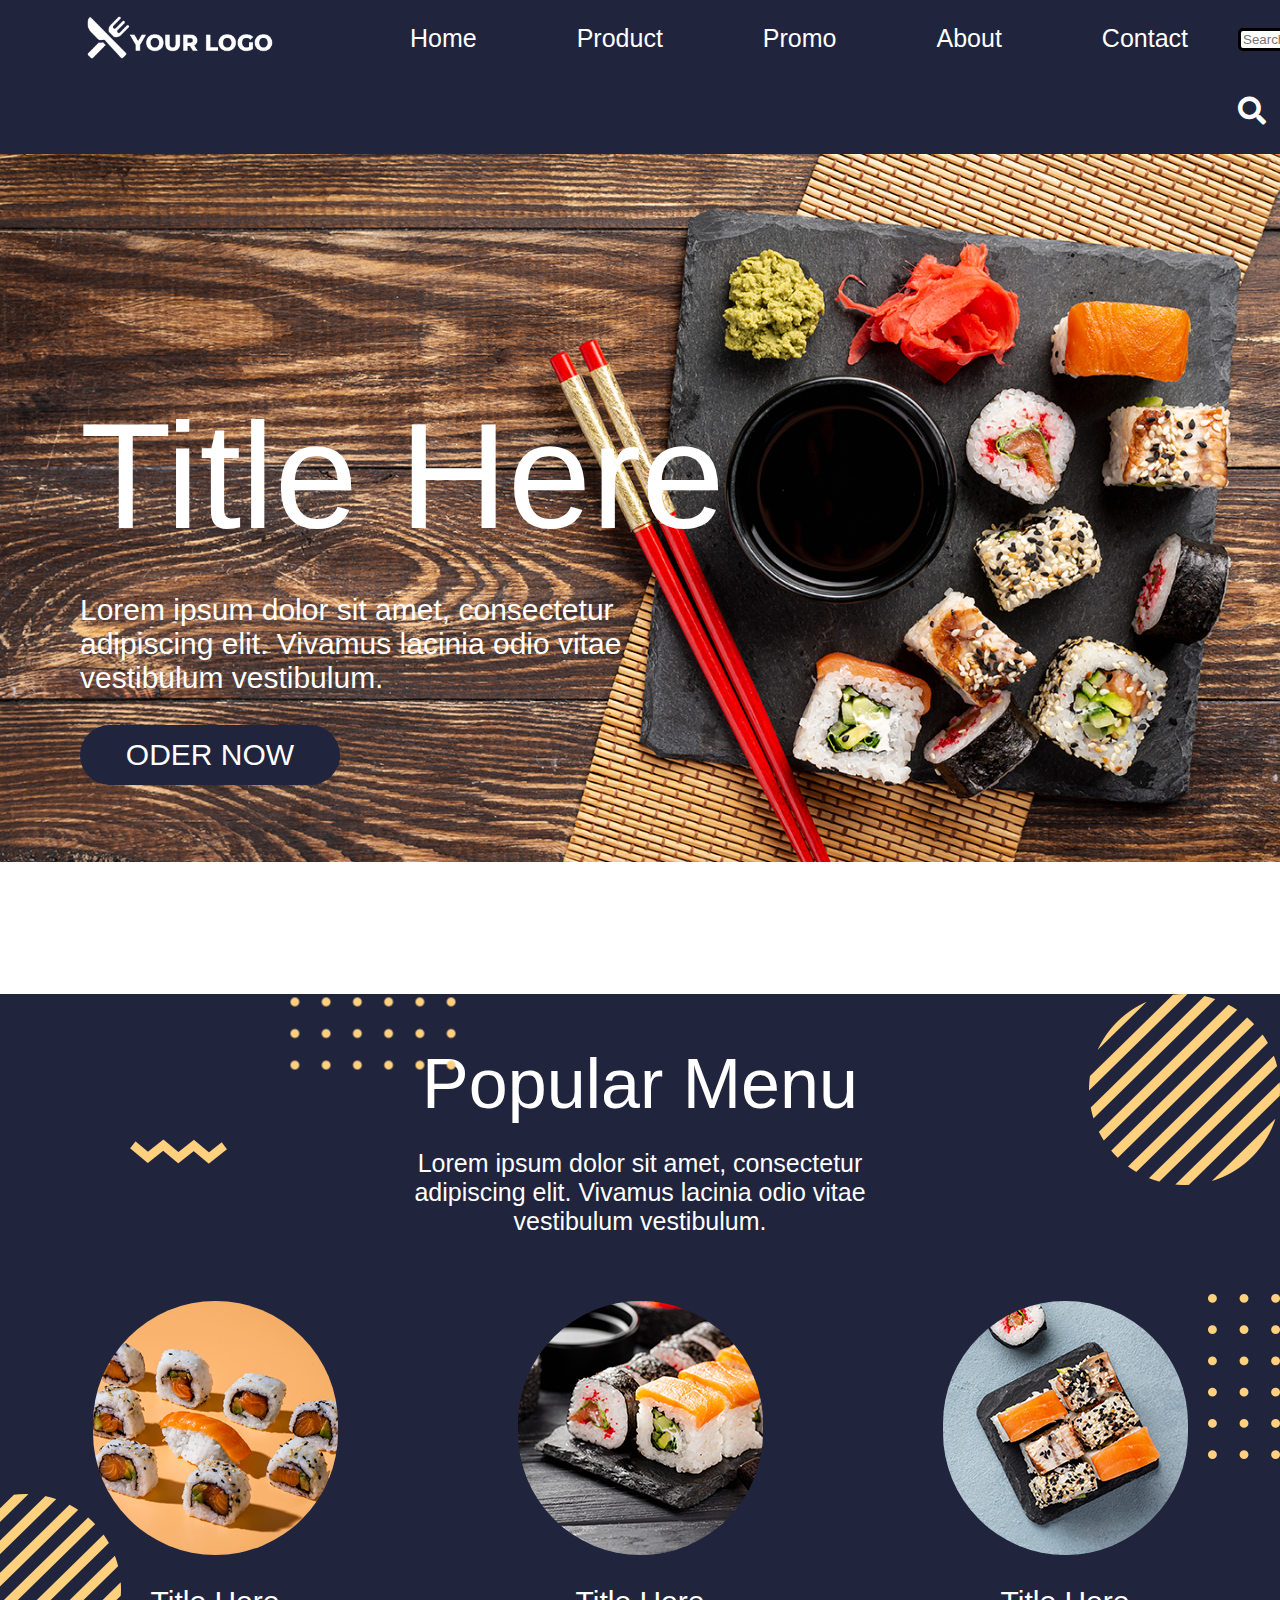
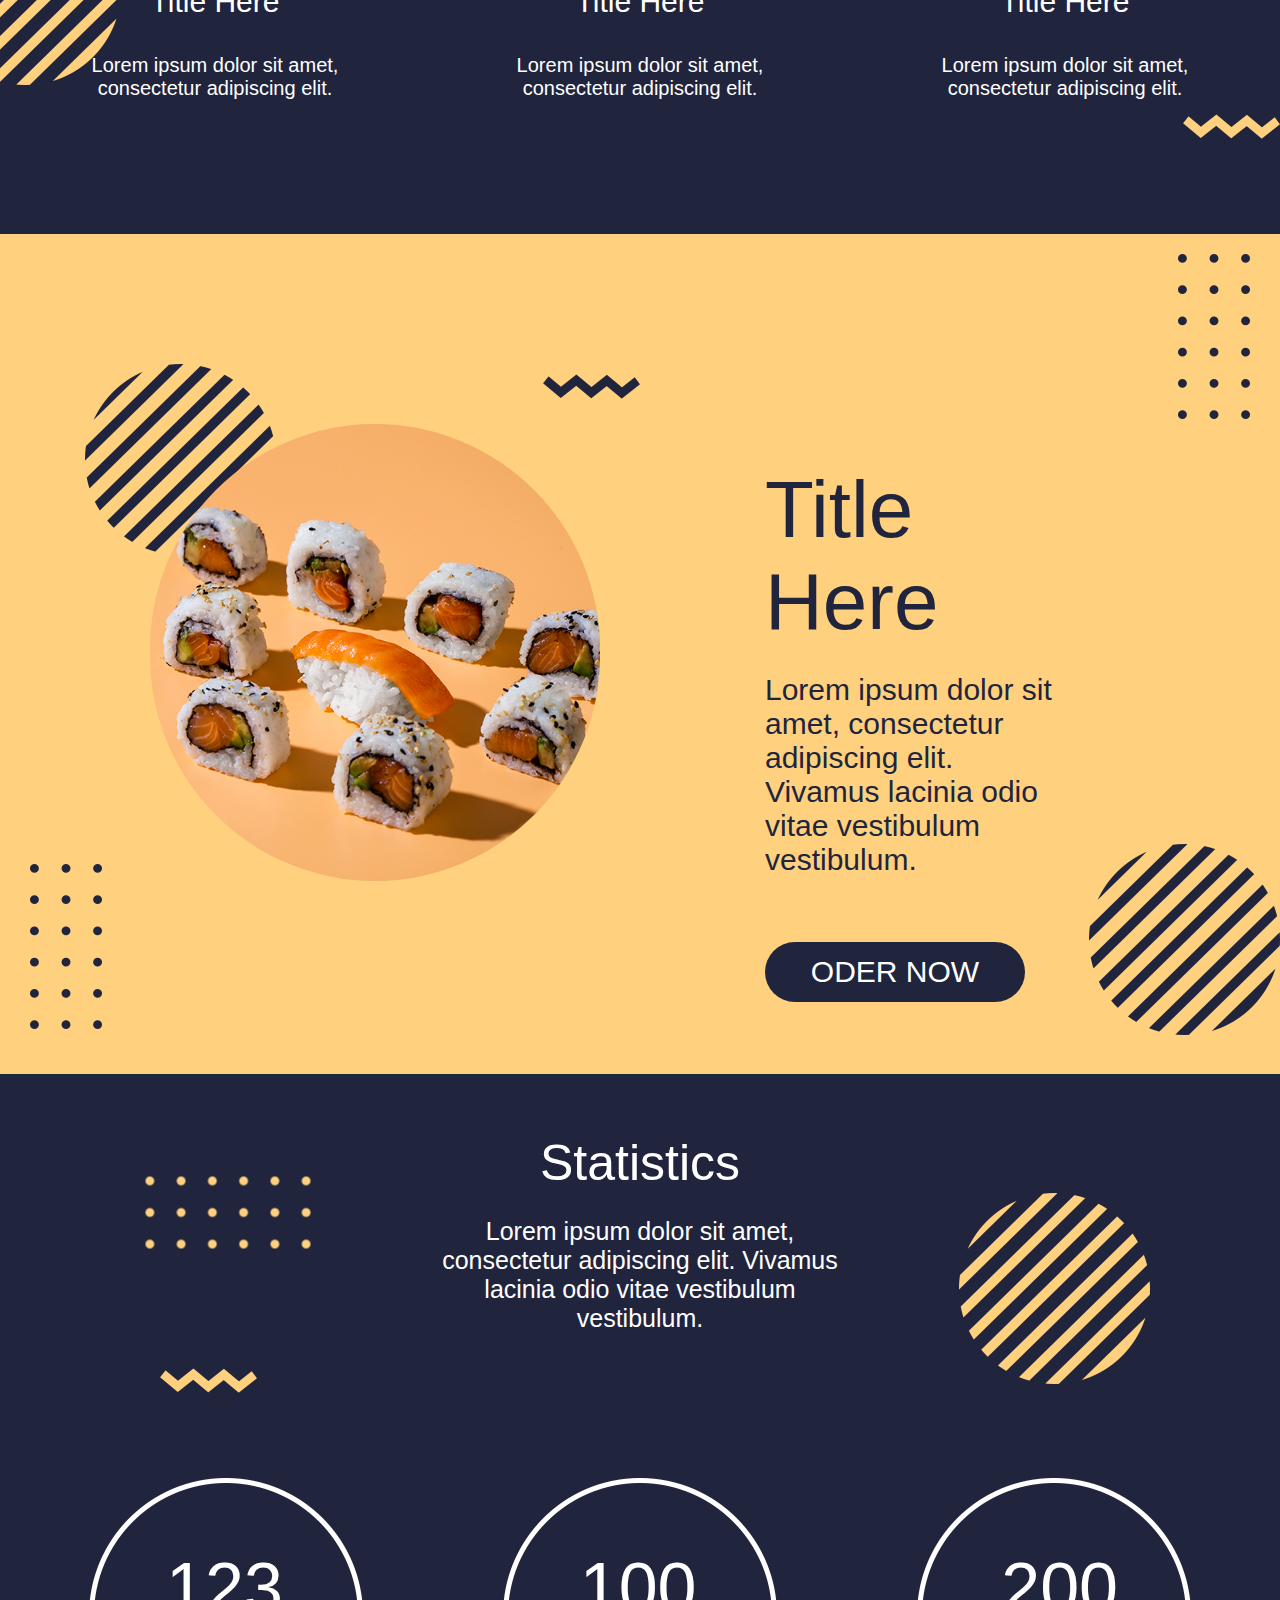
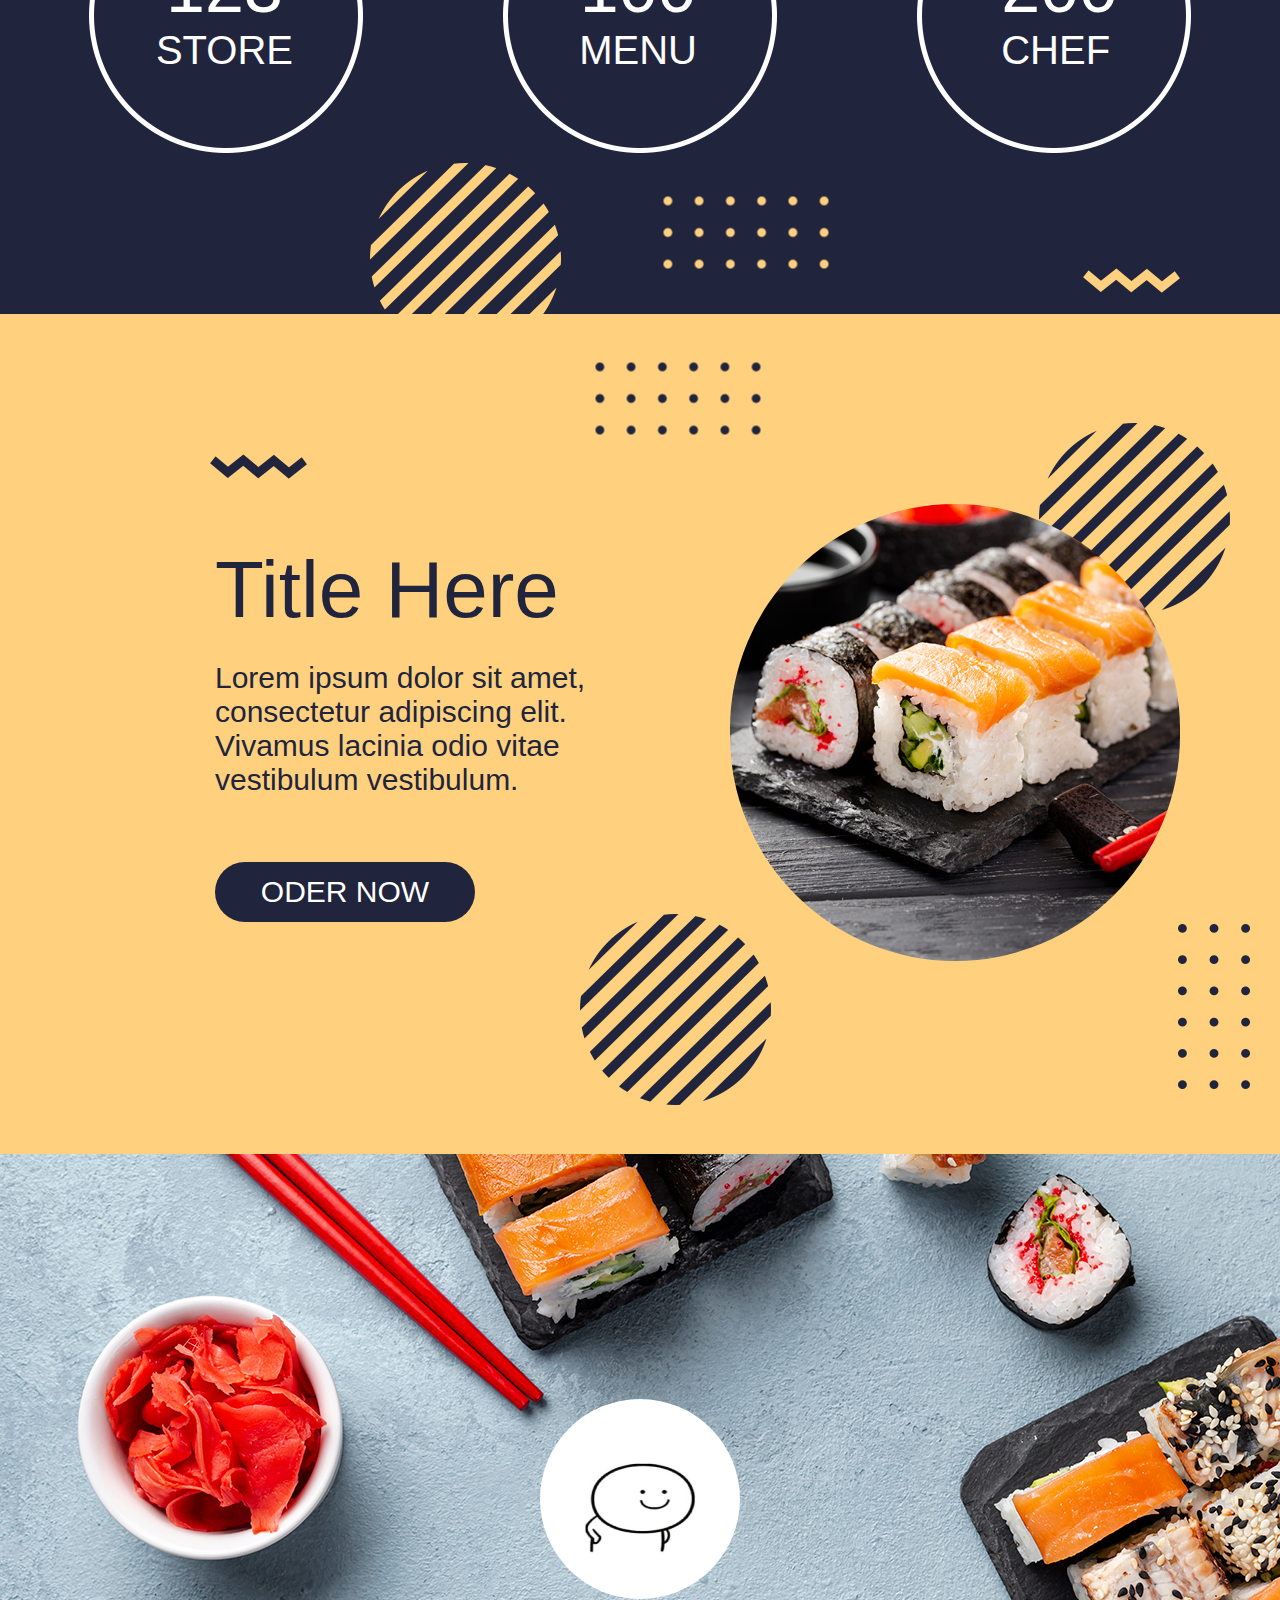
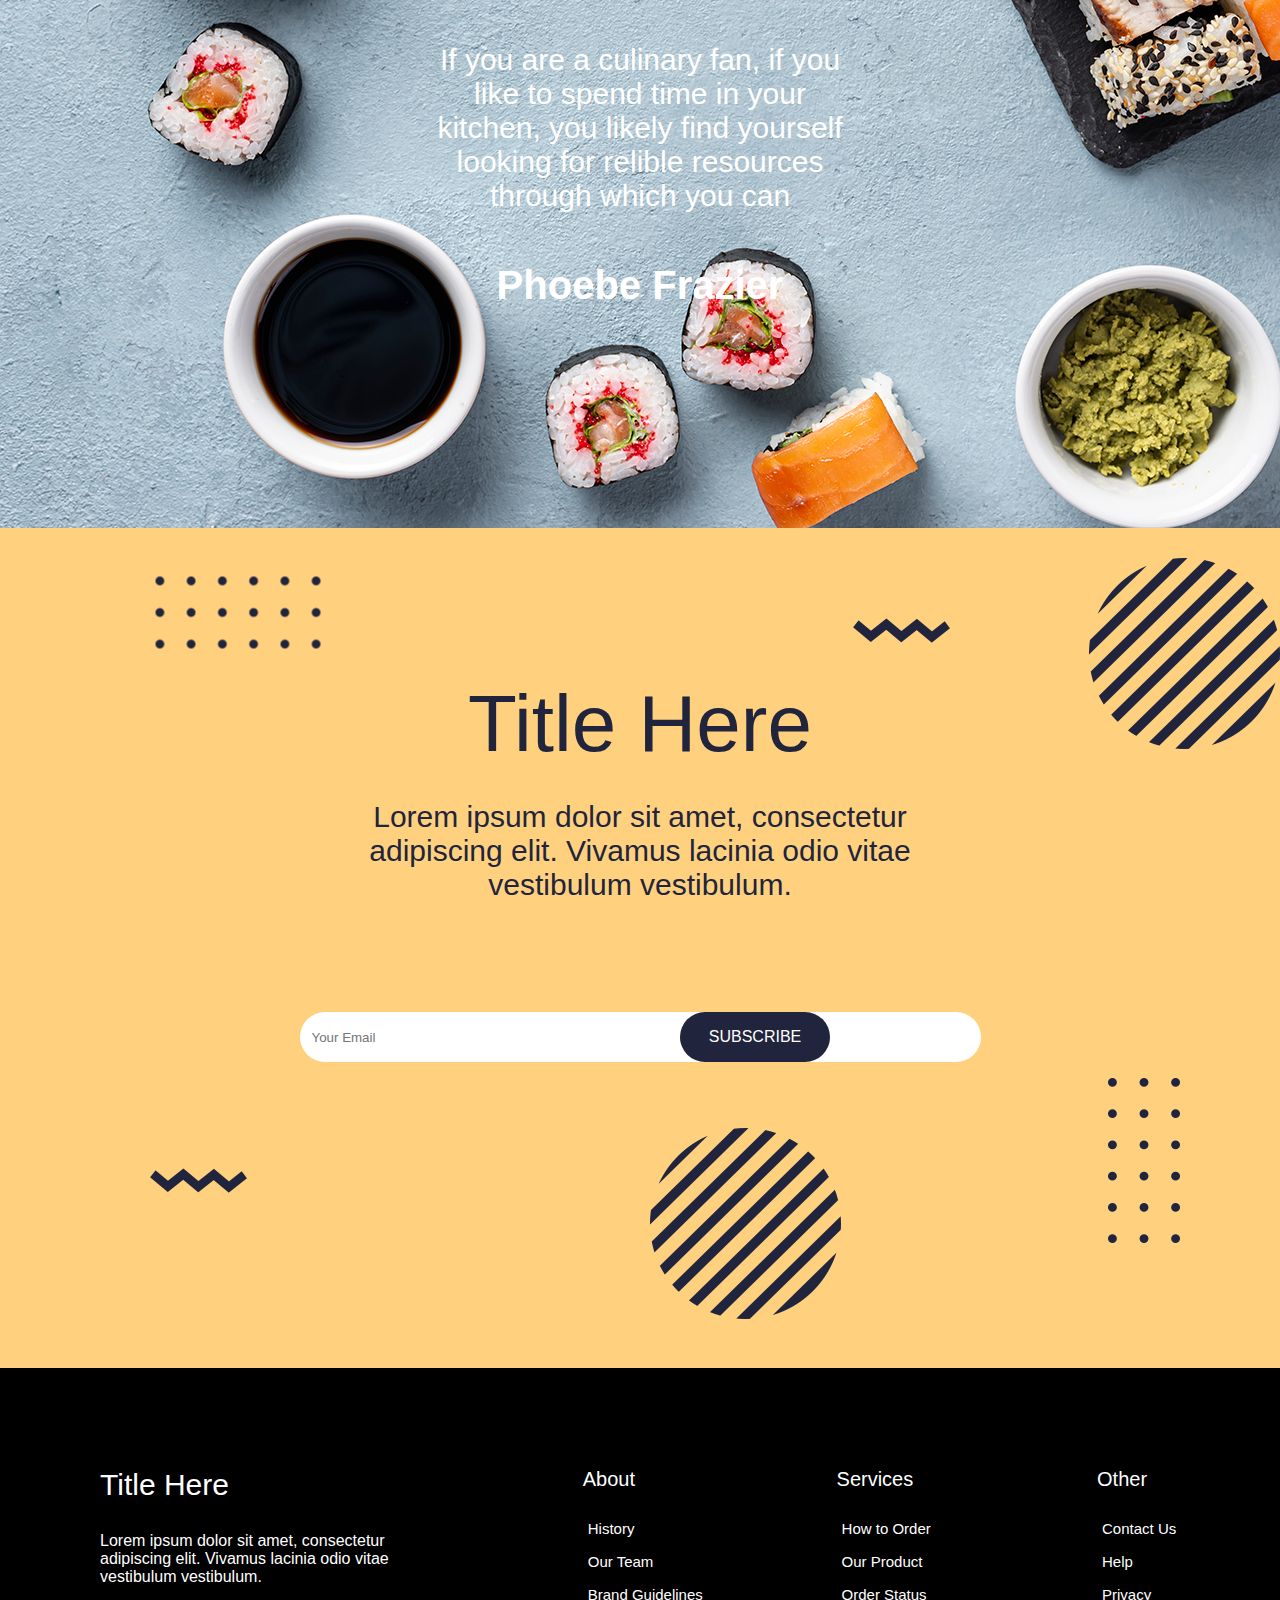
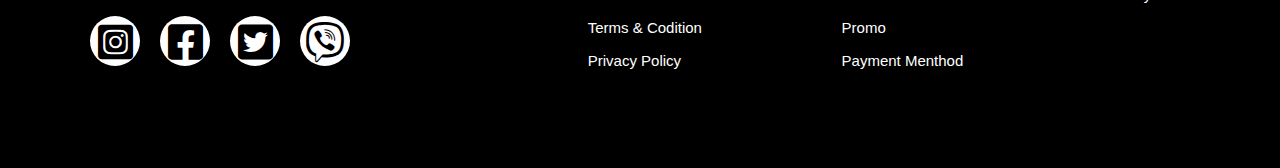
<file: index.html>
<!DOCTYPE html>
<html lang="vi">

<head>
    <meta charset="UTF-8">
    <meta name="viewport" content="width=device-width, initial-scale=1.0">
    <title>Sushi</title>
    <link rel="stylesheet" type="text/css"
        href="https://cdnjs.cloudflare.com/ajax/libs/font-awesome/5.12.1/css/all.min.css">
    <link rel="stylesheet" type="text/css" href="index.css">
    <meta name="viewport" content="width=device-width, initial-scale=1.0">
</head>

<body>
    <div class="header">
        <div class="logo">
            <img src="/img/logo.png" alt="logo" width="200px" height="75px">
        </div>
        <div class="menu">
            <div class="submenu"><a href="#">Home</a></div>
            <div class="submenu"><a href="#">Product</a></div>
            <div class="submenu"><a href="#">Promo</a></div>
            <div class="submenu"><a href="#">About</a></div>
            <div class="submenu"><a href="#">Contact</a></div>
        </div>
        <div class="search">
            <input type="text" size="25" placeholder="Search">
            <i class="fa fa-search"></i>
        </div>
    </div>
    <div class="main">
        <div class="main-1">
            <div class="title">
                <p class="content-1">Title Here</p>
                <p class="content-2">Lorem ipsum dolor sit amet, consectetur adipiscing elit. Vivamus lacinia odio vitae
                    vestibulum vestibulum.</p>
                <div class="btn-odernow">
                    <a href="#">ODER NOW</a>
                </div>
            </div>
        </div>
        <div class="main-2">
            <div class="design-1">
                <div class="design-icon-1"><img src="/img/design-1.png" alt="design-icon"></div>
                <div class="design-icon-2"><img src="/img/design-2.png" alt="design-icon"></div>
                <div class="design-icon-3"><img src="/img/design-3.png" alt="design-icon"></div>
                <div class="design-icon-4"><img src="/img/design-1.png" alt="design-icon"></div>
                <div class="design-icon-5"><img src="/img/design-2.png" alt="design-icon"></div>
                <div class="design-icon-6"><img src="/img/design-3.png" alt="design-icon"></div>
            </div>
            <div class="tab-container">
                <div class="popular-menu">
                    <p class="popular-menu-1">Popular Menu</p>
                    <p class="popular-menu-2">Lorem ipsum dolor sit amet, consectetur adipiscing elit. Vivamus lacinia
                        odio vitae vestibulum vestibulum.</p>
                </div>
                <div class="tab">
                    <div class="tab-content">
                        <div class="img-tab"><img src="/img/img1.png" alt="tab-1" style="border-radius: 160px;"
                                width="245px" height="254px"></div>
                        <div class="title">
                            <p class="title-1">Title Here</p>
                            <p class="title-2">Lorem ipsum dolor sit amet, consectetur adipiscing elit.</p>
                        </div>
                    </div>
                    <div class="tab-content">
                        <div class="img-tab"><img src="/img/img2.png" alt="tab-2" style="border-radius: 160px;"></div>
                        <div class="title">
                            <p class="title-1">Title Here</p>
                            <p class="title-2">Lorem ipsum dolor sit amet, consectetur adipiscing elit.</p>
                        </div>
                    </div>
                    <div class="tab-content">
                        <div class="img-tab"><img src="/img/img3.png" alt="tab-3" style="border-radius: 160px;"></div>
                        <div class="title">
                            <p class="title-1">Title Here</p>
                            <p class="title-2">Lorem ipsum dolor sit amet, consectetur adipiscing elit.</p>
                        </div>
                    </div>
                </div>
            </div>
        </div>
        <div class="main-3">
            <div class="design-2">
                <div class="design-icon-7"><img src="/img/design-4.png" alt="design-icon"></div>
                <div class="design-icon-8"><img src="/img/design-5.png" alt="design-icon"></div>
                <div class="design-icon-9"><img src="/img/design-6.png" alt="design-icon"></div>
                <div class="design-icon-10"><img src="/img/design-4.png" alt="design-icon"></div>
                <div class="design-icon-11"><img src="/img/design-5.png" alt="design-icon"></div>
            </div>
            <div class="content">
                <div class="img-content"><img src="/img/img4.png" alt="image" width="450px"
                        style="border-radius: 310px;"></div>
                <div class="title">
                    <p class="content-1">Title Here</p>
                    <p class="content-2">Lorem ipsum dolor sit amet, consectetur adipiscing elit. Vivamus lacinia odio
                        vitae
                        vestibulum vestibulum.</p>
                    <div class="btn-odernow">ODER NOW</div>
                </div>
            </div>
        </div>
        <div class="main-4">
            <div class="title">
                <p class="content-1">Statistics</p>
                <p class="content-2">Lorem ipsum dolor sit amet, consectetur adipiscing elit. Vivamus lacinia odio vitae
                    vestibulum vestibulum.</p>
            </div>
            <div class="design-3">
                <div class="design-icon-12"><img src="/img/design-1.png" alt="design-icon"></div>
                <div class="design-icon-13"><img src="/img/design-1.png" alt="design-icon"></div>
                <div class="design-icon-14"><img src="/img/design-2.png" alt="design-icon"></div>
                <div class="design-icon-15"><img src="/img/design-2.png" alt="design-icon"></div>
                <div class="design-icon-16"><img src="/img/design-3.png" alt="design-icon"></div>
                <div class="design-icon-17"><img src="/img/design-3.png" alt="design-icon"></div>
            </div>
            <div class="list-item">
                <div class="item">
                    <div class="borders-1"><img src="/img/design-7.png" alt="item">
                        <div class="content-item-1">
                            <p class="content-1">123</p>
                            <p class="content-2">STORE</p>
                        </div>
                    </div>
                    <div class="item">
                        <div class="borders-2"><img src="/img/design-7.png" alt="item">
                            <div class="content-item-2">
                                <p class="content-1">100</p>
                                <p class="content-2">MENU</p>
                            </div>
                        </div>
                        <div class="item">
                            <div class="borders-3"><img src="/img/design-7.png" alt="item">
                                <div class="content-item-3">
                                    <p class="content-1">200</p>
                                    <p class="content-2">CHEF</p>
                                </div>
                            </div>
                        </div>
                    </div>
                </div>
            </div>
        </div>
        <div class="main-5">
            <div class="design-4">
                <div class="design-icon-18"><img src="/img/design-4.png" alt="design-icon"></div>
                <div class="design-icon-19"><img src="/img/design-4.png" alt="design-icon"></div>
                <div class="design-icon-20"><img src="/img/design-5.png" alt="design-icon"></div>
                <div class="design-icon-21"><img src="/img/design-5.png" alt="design-icon"></div>
                <div class="design-icon-22"><img src="/img/design-6.png" alt="design-icon"></div>
            </div>
            <div class="content">
                <div class="title">
                    <p class="content-1">Title Here</p>
                    <p class="content-2">Lorem ipsum dolor sit amet, consectetur adipiscing elit. Vivamus lacinia odio
                        vitae vestibulum vestibulum.</p>
                    <div class="btn-odernow">ODER NOW</div>
                </div>
                <div class="img-content"><img src="/img/img5.png" alt="image" width="450px"
                        style="border-radius: 310px;"></div>
            </div>
        </div>
        <div class="main-6">
            <div class="container">
                <div class="avatar"><img src="/img/avatar.jpg" alt="avatar" width="200px" height="200px"
                        style="border-radius: 100px;"></div>
                <div class="content">
                    <p class="content-1">If you are a culinary fan, if you like to spend time in your kitchen, you
                        likely find yourself looking for relible resources through which you can</p>
                    <p class="content-2">Phoebe Frazier</p>
                </div>
            </div>
        </div>
        <div class="main-7">
            <div class="design-5">
                <div class="design-icon-23"><img src="/img/design-4.png" alt="design-icon"></div>
                <div class="design-icon-24"><img src="/img/design-4.png" alt="design-icon"></div>
                <div class="design-icon-25"><img src="/img/design-5.png" alt="design-icon"></div>
                <div class="design-icon-26"><img src="/img/design-5.png" alt="design-icon"></div>
                <div class="design-icon-27"><img src="/img/design-6.png" alt="design-icon"></div>
                <div class="design-icon-28"><img src="/img/design-6.png" alt="design-icon"></div>
            </div>
            <div class="title">
                <p class="content-1">Title Here</p>
                <p class="content-2">Lorem ipsum dolor sit amet, consectetur adipiscing elit. Vivamus lacinia odio
                    vitae vestibulum vestibulum.</p>
            </div>
            <div class="gmail-btn">
                <div class="gmail">
                    <input type="text" size="80px" placeholder="Your Email">
                </div>
                <div class="btn-subscribe">SUBSCRIBE</div>
            </div>
        </div>
    </div>
    <div class="footer">
        <div class="content-left">
            <div class="title">
                <p class="content-1">Title Here</p>
                <p class="content-2">Lorem ipsum dolor sit amet, consectetur adipiscing elit. Vivamus lacinia odio
                    vitae vestibulum vestibulum.</p>
            </div>
            <div class="social-network">
                <div class="item"><a href="#"><i class="fab fa-instagram-square"></i></a></div>
                <div class="item"><a href="#"><i class="fab fa-facebook-square"></i></a></div>
                <div class="item"><a href="#"><i class="fab fa-twitter-square"></i></a></div>
                <div class="item"><a href="#"><i class="fab fa-viber"></i></a></div>
            </div>
        </div>
        <div class="content-right">
            <div class="title">About
                <ul>
                    <li><a href="#">History</a></li>
                    <li><a href="#">Our Team</a></li>
                    <li><a href="#">Brand Guidelines</a></li>
                    <li><a href="#">Terms & Codition</a></li>
                    <li><a href="#">Privacy Policy</a></li>
                </ul>
            </div>
            <div class="title">Services
                <ul>
                    <li><a href="#">How to Order</a></li>
                    <li><a href="#">Our Product</a></li>
                    <li><a href="#">Order Status</a></li>
                    <li><a href="#">Promo</a></li>
                    <li><a href="#">Payment Menthod</a></li>
                </ul>
            </div>
            <div class="title">Other
                <ul>
                    <li><a href="#">Contact Us</a></li>
                    <li><a href="#">Help</a></li>
                    <li><a href="#">Privacy</a></li>
                </ul>
            </div>
        </div>
    </div>
</body>

</html>
</file>
<file: index.css>
body{
    margin: 0;
    padding: 0;
    font-family: Arial, Helvetica, sans-serif;
}
.header{
    width: 100%;
    display: flex;
    background: #21243d;
}
.header .logo{
    padding: 0px 80px;
    cursor: pointer;
}
.header .menu{
    display: flex;
}
.header .menu .submenu{
    padding: 10px 50px;
    line-height: 57px;
    position: relative;
}
.header .menu .submenu a{
    text-decoration: none;
    font-size: 25px;
    color: white;
}
.header .menu .submenu a:hover{
    color: red;
}
.header .search{
    color: white;
    line-height: 77px;
}
.header .search input{
    border-radius: 5px;
    border: solid;
}
.header .search i{
    font-size: 28px;
    cursor: pointer;
}
.main .main-1{
    background-image: url(/img/bgr1.png);
    background-repeat: no-repeat;
    background-size: contain;
    width: 100%;
    height: 840px;
}
.main .main-1 .title{
    color: white;
    width: 645px;
    padding: 236px 80px;
}
.main .main-1 .title p.content-1{
    margin: 0;
    font-size: 150px;
}
.main .main-1 .title p.content-2{
    font-size: 30px;
}
.main .main-1 .title .btn-odernow{
    font-size: 30px;
    text-align: center;
    width: 260px;
    height: 60px;
    background-color: #21243d;
    border-radius: 30px;
    line-height: 60px;
    transition: all 0.5s ease-out;
}
.main .main-1 .title .btn-odernow:hover{
    background-color: rgb(60, 185, 60);
}
.main .main-1 .title .btn-odernow a{
    text-decoration: none;
    color: white;
}
.main .main-2{
    background-color: #21243d;
    width: 100%;
    height: 840px;
}
.main .main-2 .design-1{
    position: relative;
}
.main .main-2 .design-1 .design-icon-1{
    position: absolute;
    right: 0;
}
.main .main-2 .design-1 .design-icon-2{
    position: absolute;
    transform: rotate(90deg);
    left: 335px;
    top: -45px;
}
.main .main-2 .design-1 .design-icon-3{
    position: absolute;
    left: 130px;
    top: 145px;
}
.main .main-2 .design-1 .design-icon-4{
    position: absolute;
    bottom: -695px;
    left: -70px;
}
.main .main-2 .design-1 .design-icon-5{
    position: absolute;
    top: 300px;
    right: 0;
}
.main .main-2 .design-1 .design-icon-6{
    position: absolute;
    right: 0;
    top: 720px;
}
.main .main-2 .tab-container .popular-menu{
    text-align: center;
    color: white;
}
.main .main-2 .tab-container .popular-menu p.popular-menu-1{
    margin: 0;
    font-size: 70px;
    padding: 50px 0 20px 0;
}
.main .main-2 .tab-container .popular-menu p.popular-menu-2{
    margin: 0;
    font-size: 25px;
    padding: 5px 405px;
}
.main .main-2 .tab-container .tab{
    display: flex;
    justify-content: center;
    padding: 30px 0;
    box-sizing: border-box;
}
.main .main-2 .tab-container .tab .tab-content{
    padding: 10px;
    align-items: center;
    box-sizing: border-box;
    margin: 20px;
    transition: all 0.5s ease-out;
    cursor: pointer;
}
.main .main-2 .tab-container .tab .tab-content:hover{
    border: 1px solid #19f9e9;
    transform: scale(1.2);
}
.main .main-2 .tab-container .tab .tab-content .img-tab{
    display: flex;
    justify-content: center;
}
.main .main-2 .tab-container .tab .tab-content .title .title-1{
    text-align: center;
    color: white;
    font-size: 30px;
    margin: 0;
    padding: 30px;
}
.main .main-2 .tab-container .tab .tab-content .title .title-2{
    margin: 0;
    color: white;
    text-align: center;
    padding: 5px;
    font-size: 20px;
    width: 355px;
}
.main .main-3{
    background-color: #ffd17e;
    width: 100%;
    height: 840px;
}
.main .main-3 .content{
    display: flex;
    padding: 190px 100px;
    position: relative;
}
.main .main-3 .content .img-content{
    padding: 0 50px;
}
.main .main-3 .content .title{
    padding: 20px 35px;
}
.main .main-3 .content .title .content-1{
    color: #21243d;
    font-size: 80px;
    margin: 0;
    padding: 20px 80px;
}
.main .main-3 .content .title .content-2{
    margin: 0;
    color: #21243d;
    font-size: 30px;
    padding: 5px 80px;
}
.main .main-3 .content .title .btn-odernow{
    background-color: #21243d;
    width: 260px;
    height: 60px;
    line-height: 60px;
    text-align: center;
    color: white;
    font-size: 30px;
    border-radius: 30px;
    margin: 60px 80px;
    cursor: pointer;
    transition: all 0.5s ease-out
}
.main .main-3 .content .title .btn-odernow:hover{
    background-color: red;
}
.main .main-3 .design-2{
    position: relative;
}
.main .main-3 .design-2 .design-icon-7{
    position: absolute;
    right: 30px;
    top: 20px;
}
.main .main-3 .design-2 .design-icon-8{
    position: absolute;
    right: 0;
    top: 610px;
}
.main .main-3 .design-2 .design-icon-9{
    position: absolute;
    right: 640px;
    top: 140px;
}
.main .main-3 .design-2 .design-icon-10{
    position: absolute;
    left: 30px;
    top: 630px;
}
.main .main-3 .design-2 .design-icon-11{
    position: absolute;
    left: 85px;
    top: 130px;
}
.main .main-4{
    background-color: #21243d;
    width: 100%;
    height: 840px;
}.main .main-4 .title{
    color: white;
    text-align: center;
    padding: 30px;
}
.main .main-4 .title .content-1{
    font-size: 50px;
    margin: 0;
    padding: 30px 10px 20px 10px;;
}
.main .main-4 .title .content-2{
    font-size: 25px;
    margin: 0;
    padding: 5px 405px;
}
.main .main-4 .design-3{
    position: relative;
}
.main .main-4 .design-3 .design-icon-12{
    position: absolute;
    top: -175px;
    right: 130px;
}
.main .main-4 .design-3 .design-icon-13{
    position: absolute;
    left: 370px;
    top: 395px;
}
.main .main-4 .design-3 .design-icon-14{
    position: absolute;
    transform: rotate(90deg);
    top: -240px;
    left: 190px;
}
.main .main-4 .design-3 .design-icon-15{
    position: absolute;
    transform: rotate(90deg);
    top: 380px;
    right: 500px;
}
.main .main-4 .design-3 .design-icon-16{
    position: absolute;
    top: 500px;
    right: 100px;
}
.main .main-4 .design-3 .design-icon-17{
    position: absolute;
    left: 160px;
}
.main .main-4 .list-item{
    padding: 80px;
}
.main .main-4 .list-item .item{
    display: flex;
    justify-content: center;
}
.main .main-4 .list-item .borders-1{
    position: relative;
    padding: 30px 70px;
    cursor: pointer;
    transition: all 0.5s ease-out;
}
.main .main-4 .list-item .borders-1:hover{
    transform: scale(1.3);
}
.main .main-4 .list-item .borders-1 .content-item-1{
    position: absolute;
    color: white;
    top: 100px;
    right: 140px;
}
.main .main-4 .list-item .borders-1 .content-item-1 .content-1{
    font-size: 70px;
    margin: 0;
    text-align: center;
}
.main .main-4 .list-item .borders-1 .content-item-1 .content-2{
    font-size: 40px;
    margin: 0;
}
.main .main-4 .list-item .borders-2{
    position: relative;
    padding: 30px 70px;
    cursor: pointer;
    transition: all 0.5s ease-out;
}
.main .main-4 .list-item .borders-2:hover{
    transform: scale(1.3);
}
.main .main-4 .list-item .borders-2 .content-item-2{
    position: absolute;
    color: white;
    top: 100px;
    right: 150px;
}
.main .main-4 .list-item .borders-2 .content-item-2 .content-1{
    font-size: 70px;
    margin: 0;
    text-align: center;
}
.main .main-4 .list-item .borders-2 .content-item-2 .content-2{
    font-size: 40px;
    margin: 0;
}
.main .main-4 .list-item .borders-3{
    position: relative;
    padding: 30px 70px;
    cursor: pointer;
    transition: all 0.5s ease-out;
}
.main .main-4 .list-item .borders-3:hover{
    transform: scale(1.3);
}
.main .main-4 .list-item .borders-3 .content-item-3{
    position: absolute;
    color: white;
    top: 100px;
    right: 143px;
}
.main .main-4 .list-item .borders-3 .content-item-3 .content-1{
    font-size: 70px;
    margin: 0;
    text-align: center;
}
.main .main-4 .list-item .borders-3 .content-item-3 .content-2{
    font-size: 40px;
    margin: 0;
}
.main .main-5{
    background-color: #ffd17e;
    width: 100%;
    height: 840px;
}
.main .main-5 .content{
    display: flex;
    padding: 190px 100px;
    position: relative;
}
.main .main-5 .content .title{
    color: #21243d;
    padding: 20px 35px;
}
.main .main-5 .content .title .content-1{
    color: #21243d;
    font-size: 80px;
    margin: 0;
    padding: 20px 80px;
}
.main .main-5 .content .title .content-2{
    margin: 0;
    color: #21243d;
    font-size: 30px;
    padding: 5px 80px;
}
.main .main-5 .content .title .btn-odernow{
    background-color: #21243d;
    width: 260px;
    height: 60px;
    line-height: 60px;
    text-align: center;
    color: white;
    font-size: 30px;
    border-radius: 30px;
    margin: 60px 80px;
    cursor: pointer;
    transition: all 0.5s ease-out
}
.main .main-5 .content .title .btn-odernow:hover{
    background-color: rgb(196, 74, 189);
}
.main .main-5 .design-4{
    position: relative;
}
.main .main-5 .design-4 .design-icon-18{
    position: absolute;
    right: 30px;
    top: 610px;
}
.main .main-5 .design-4 .design-icon-19{
    position: absolute;
    transform: rotate(90deg);
    left: 640px;
}
.main .main-5 .design-4 .design-icon-20{
    position: absolute;
    right: 50px;
    top: 109px;
}
.main .main-5 .design-4 .design-icon-21{
    position: absolute;
    left: 580px;
    top: 600px;
}
.main .main-5 .design-4 .design-icon-22{
    position: absolute;
    left: 210px;
    top: 140px;
}
.main .main-6{
    background-image: url(/img/bgr6.png);
    background-repeat: no-repeat;
    background-size: cover;
    width: 100%;
    height: 974px;
}
.main .main-6 .container{
    padding: 245px 0;
}
.main .main-6 .container .avatar{
    text-align: center;
}
.main .main-6 .container .content{
    text-align: center;
    color: white;
}
.main .main-6 .container .content .content-1{
    font-size: 30px;
    padding: 10px 425px;
}
.main .main-6 .container .content .content-2{
    font-size: 40px;
    font-weight: 700;
}
.main .main-7{
    background-color: #ffd17e;
    width: 100%;
    height: 840px; 
}
.main .main-7 .title{
    color: #21243d;
    padding: 130px 50px 100px 50px;
}
.main .main-7 .title .content-1{
    font-size: 80px;
    margin: 0;
    text-align: center;
    padding: 20px 10px;
}
.main .main-7 .title .content-2{
    margin: 0;
    font-size: 30px;
    padding: 10px 285px;
    text-align: center;
}
.main .main-7 .gmail-btn{
    display: flex;
    justify-content: center;
    position: relative;
    margin: 0 300px;
}
.main .main-7 .gmail-btn .gmail input{
    height: 40px;
    border: none;
    border-radius: 30px;
    line-height: 30px;
    padding: 5px 12px;
}
.main .main-7 .gmail-btn .btn-subscribe{
    height: 50px;
    line-height: 50px;
    background-color: #21243d;
    color: white;
    width: 150px;
    text-align: center;
    border-radius: 30px;
    cursor: pointer;
    position: absolute;
    right: 150px;
}
.main .main-7 .design-5{
    position: relative;
}
.main .main-7 .design-5 .design-icon-23{
    position: absolute;
    transform: rotate(90deg);
    left: 200px;
}
.main .main-7 .design-5 .design-icon-24{
    position: absolute;
    right: 100px;
    top: 550px;
}
.main .main-7 .design-5 .design-icon-25{
    position: absolute;
    right: 0;
    top: 30px;
}
.main .main-7 .design-5 .design-icon-26{
    position: absolute;
    top: 600px;
    left: 650px;
}
.main .main-7 .design-5 .design-icon-27{
    position: absolute;
    right: 330px;
    top: 90px;
}
.main .main-7 .design-5 .design-icon-28{
    position: absolute;
    top: 640px;
    left: 150px;
}
.footer{
    background-color: black;
    width: 100%;
    height: 400px;
    display: flex;
}
.footer .content-left{
    width: 30%;
    padding: 80px 50px;
}
.footer .content-left .title .content-1{
    margin: 0;
    color: white;
    font-size: 30px;
    padding: 20px 50px;
}
.footer .content-left .title .content-2{
    margin: 0;
    color: white;
    padding: 10px 50px;
    width: 300px;
}
.footer .content-left .social-network{
    display: flex;
    padding: 10px 30px;
    font-size: 40px;
}
.footer .content-left .social-network .item{
    margin: 10px;
    width: 50px;
    height: 50px;
    background-color: white;
    display: flex;
    justify-content: center;
    line-height: 54px;
    border-radius: 50%;
}
.footer .content-left .social-network .item a i{
    color: black;
    transition: all 0.2s ease-in;
}
.footer .content-left .social-network .item a i:hover{
    color: rgb(30, 163, 25);
    transform: scale(1.2);
}
.footer .content-right{
    width: 70%;
    display: flex;
    justify-content: space-evenly;
}
.footer .content-right .title{
    color: white;
    font-size: 20px;
    padding: 100px 30px;
}
.footer .content-right .title ul{
    padding: 0;
}
.footer .content-right .title ul li{
    list-style: none;
    padding: 5px;
}
.footer .content-right .title ul li a{
    text-decoration: none;
    color: white;
    font-size: 15px;
}
</file>
